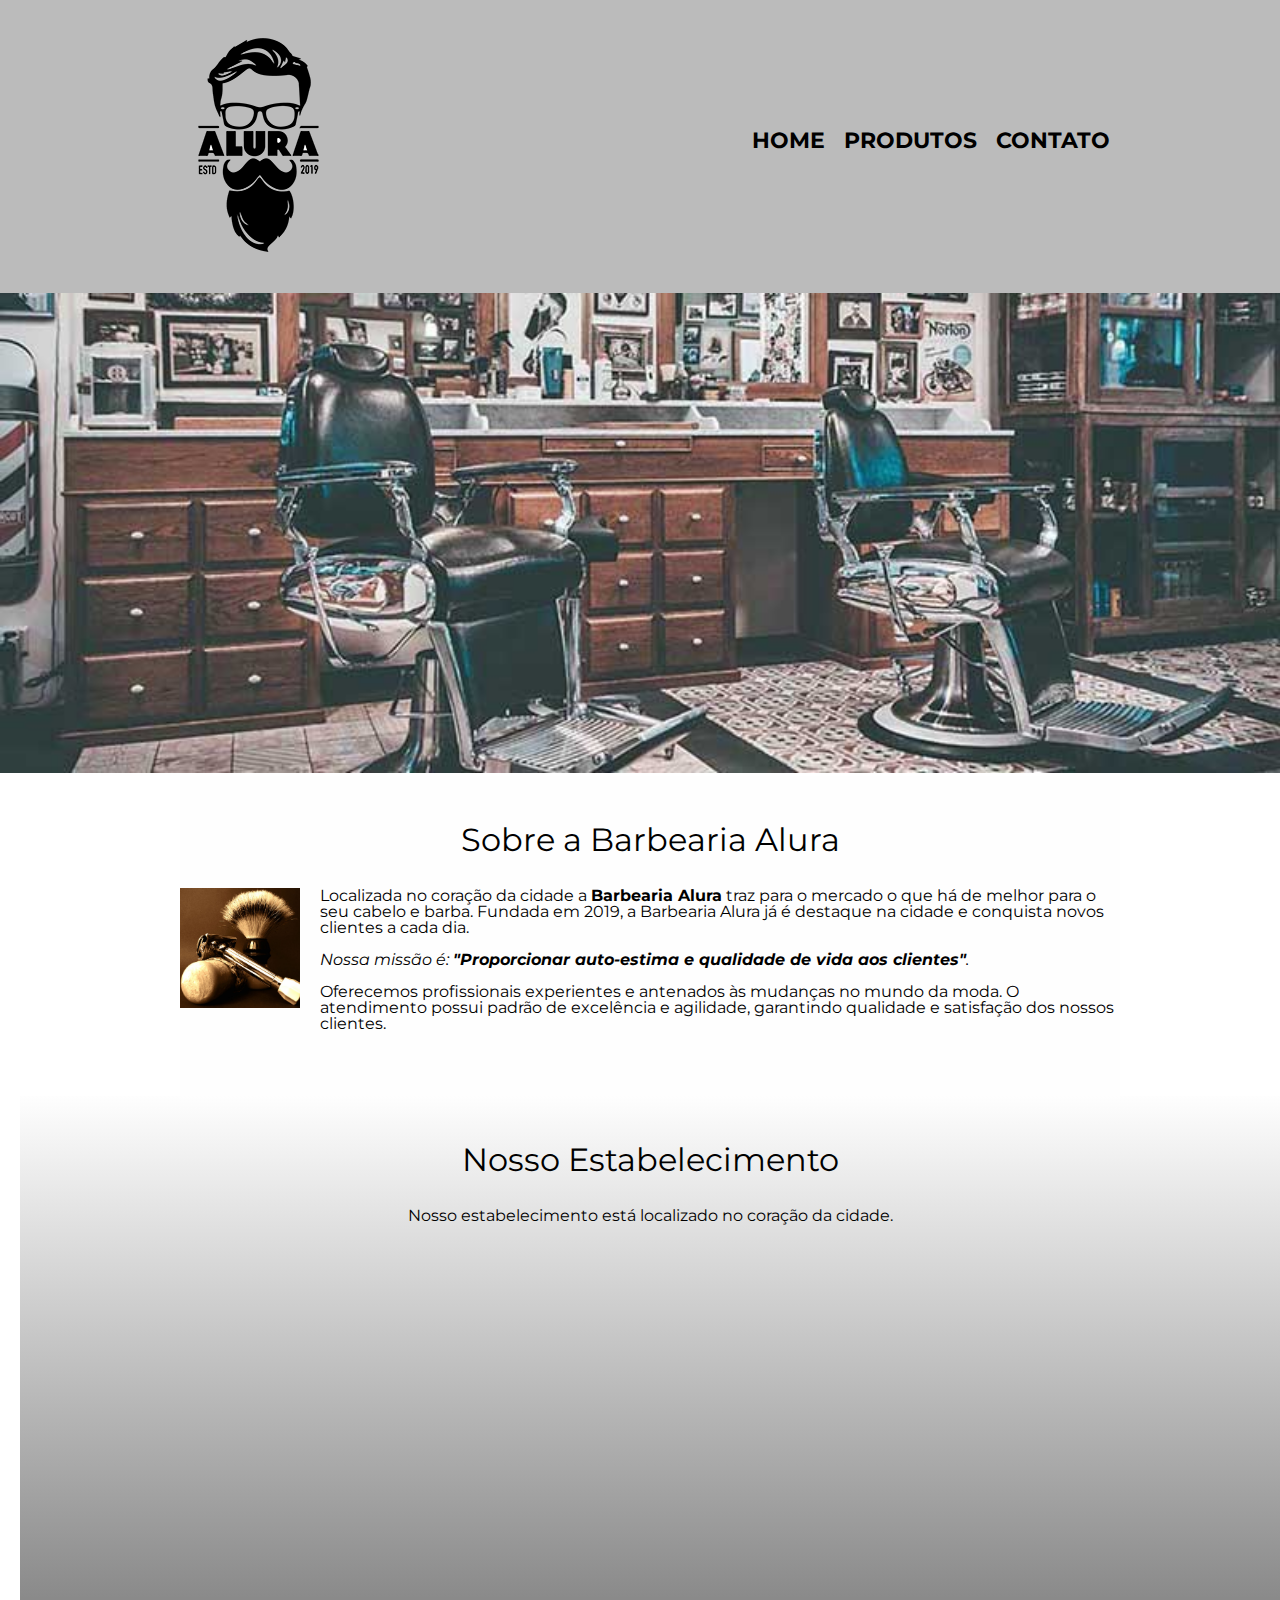
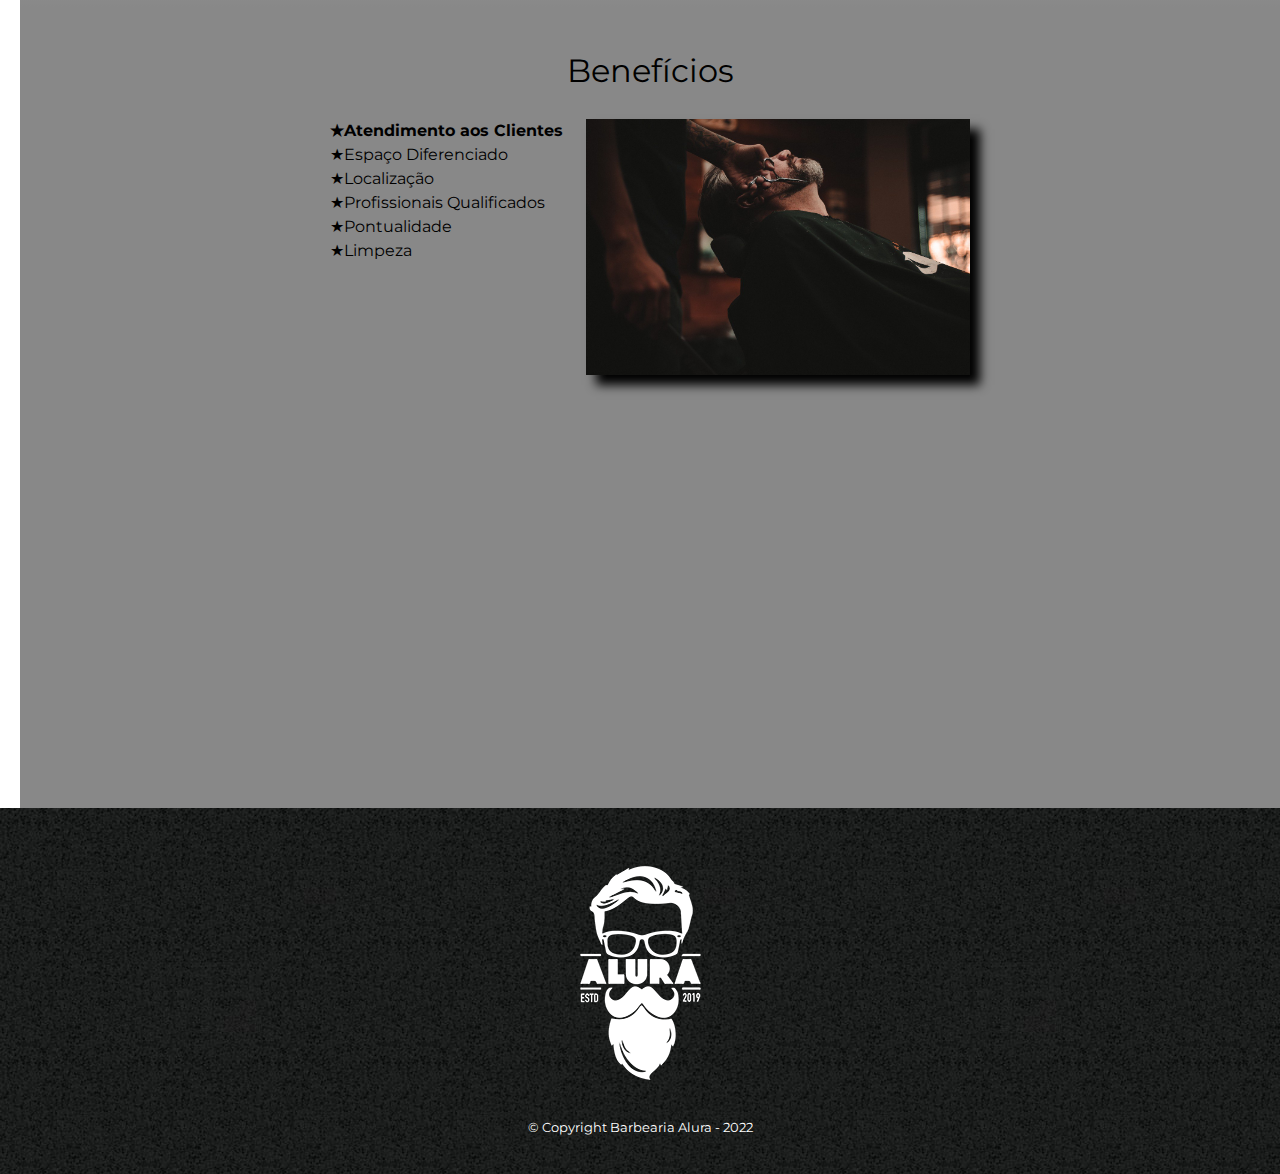
<file: index.html>
<!DOCTYPE html>
<html lang="pt-br">
   <head>
       <meta charset="UTF8">
       <meta name="viewport" content="width=device-width, initial-scale=1.0">
       <title>Barbearia Alura</title>

       <link rel="stylesheet" href="reset.css">
       <link rel="stylesheet" href="style.css">
       <link href="https://fonts.googleapis.com/css2?family=Montserrat&display=swap" rel="stylesheet">
   </head>

   <body>
        <header>
            <div class="caixa">
                <h1><img src="img/logo.png" alt="Logo da Barbearia Alura"></h1>

                <nav>
                    <ul>
                        <li><a href="index.html">Home</a></li>
                        <li><a href="produtos.html">Produtos</a></li>
                        <li><a href="contato.html">Contato</a></li>
                    </ul>
                </nav>
            </div>
        </header>

       <img class="banner" src="img/banner.jpg" alt="Banner Barbearia Alura">

       <main>
            <section class="principal">
                <h2 class="titulo-principal">Sobre a Barbearia Alura</h2>

                <img class="utensilios" src="img/utensilios.jpg" alt="imagem utensílios de uma barbearia.">

                <P>Localizada no coração da cidade a <strong>Barbearia Alura</strong> traz para o mercado o que há de melhor
                para o seu cabelo e barba.
                Fundada em 2019, a Barbearia Alura já é destaque na cidade e conquista novos clientes a cada dia.</P>

                <p id="missao"><em>Nossa missão é: <strong>"Proporcionar auto-estima e qualidade de vida aos
                            clientes"</strong>.</em></p>

                <p>Oferecemos profissionais experientes e antenados às mudanças no mundo da moda.
                    O atendimento possui padrão de excelência e agilidade, garantindo qualidade e satisfação dos nossos
                    clientes.</p>
            </section>

            <section class="mapa">
                <h3 class="titulo-principal">Nosso Estabelecimento</h3>
                <p>Nosso estabelecimento está localizado no coração da cidade.</p>

                <div class="mapa-conteudo">
                    <iframe src="https://www.google.com/maps/embed?pb=!1m18!1m12!1m3!1d14625.765882041584!2d-46.64119497034799!3d-23
                    .588495154709047!2m3!1f0!2f0!3f0!3m2!1i1024!2i768!4f13.1!3m3!1m2!1s0x94ce5ba6816fe839%3A0xda8627521b8e4b90!2sAlura!
                    5e0!3m2!1spt-BR!2sbr!4v1673253752635!5m2!1spt-BR!2sbr" width="100%" height="300" style="border:0;" allowfullscreen="" 
                    loading="lazy" referrerpolicy="no-referrer-when-downgrade"></iframe>
                </div>
            </section>

            <section class="beneficios">
                <h3 class="titulo-principal">Benefícios</h3>

                <div class="conteudo-beneficios">
                    <ul class="lista-beneficios">
                        <li class="itens">Atendimento aos Clientes</li>
                        <li class="itens">Espaço Diferenciado</li>
                        <li class="itens">Localização</li>
                        <li class="itens">Profissionais Qualificados</li>
                        <li class="itens">Pontualidade</li>
                        <li class="itens">Limpeza</li>
                    </ul><img src="img/beneficios.jpg" alt="imagem Beneficios" class="imagem__beneficios">
                </div>

                <div class="video">
                    <iframe width="100%" height="315" src="https://www.youtube.com/embed/wcVVXUV0YUY" title="YouTube video player"
                    frameborder="0" allow="accelerometer; autoplay; clipboard-write; encrypted-media; gyroscope; picture-in-picture;
                    web-share" allowfullscreen></iframe>
                </div>
            </section>
       </main>

       <footer>
            <img src="img/logo-branco.png" alt="Logo Branco da Barbearia Alura">
            <p class="copyright">&copy; Copyright Barbearia Alura - 2022</p>
       </footer>
   </body>
</html>
</file>
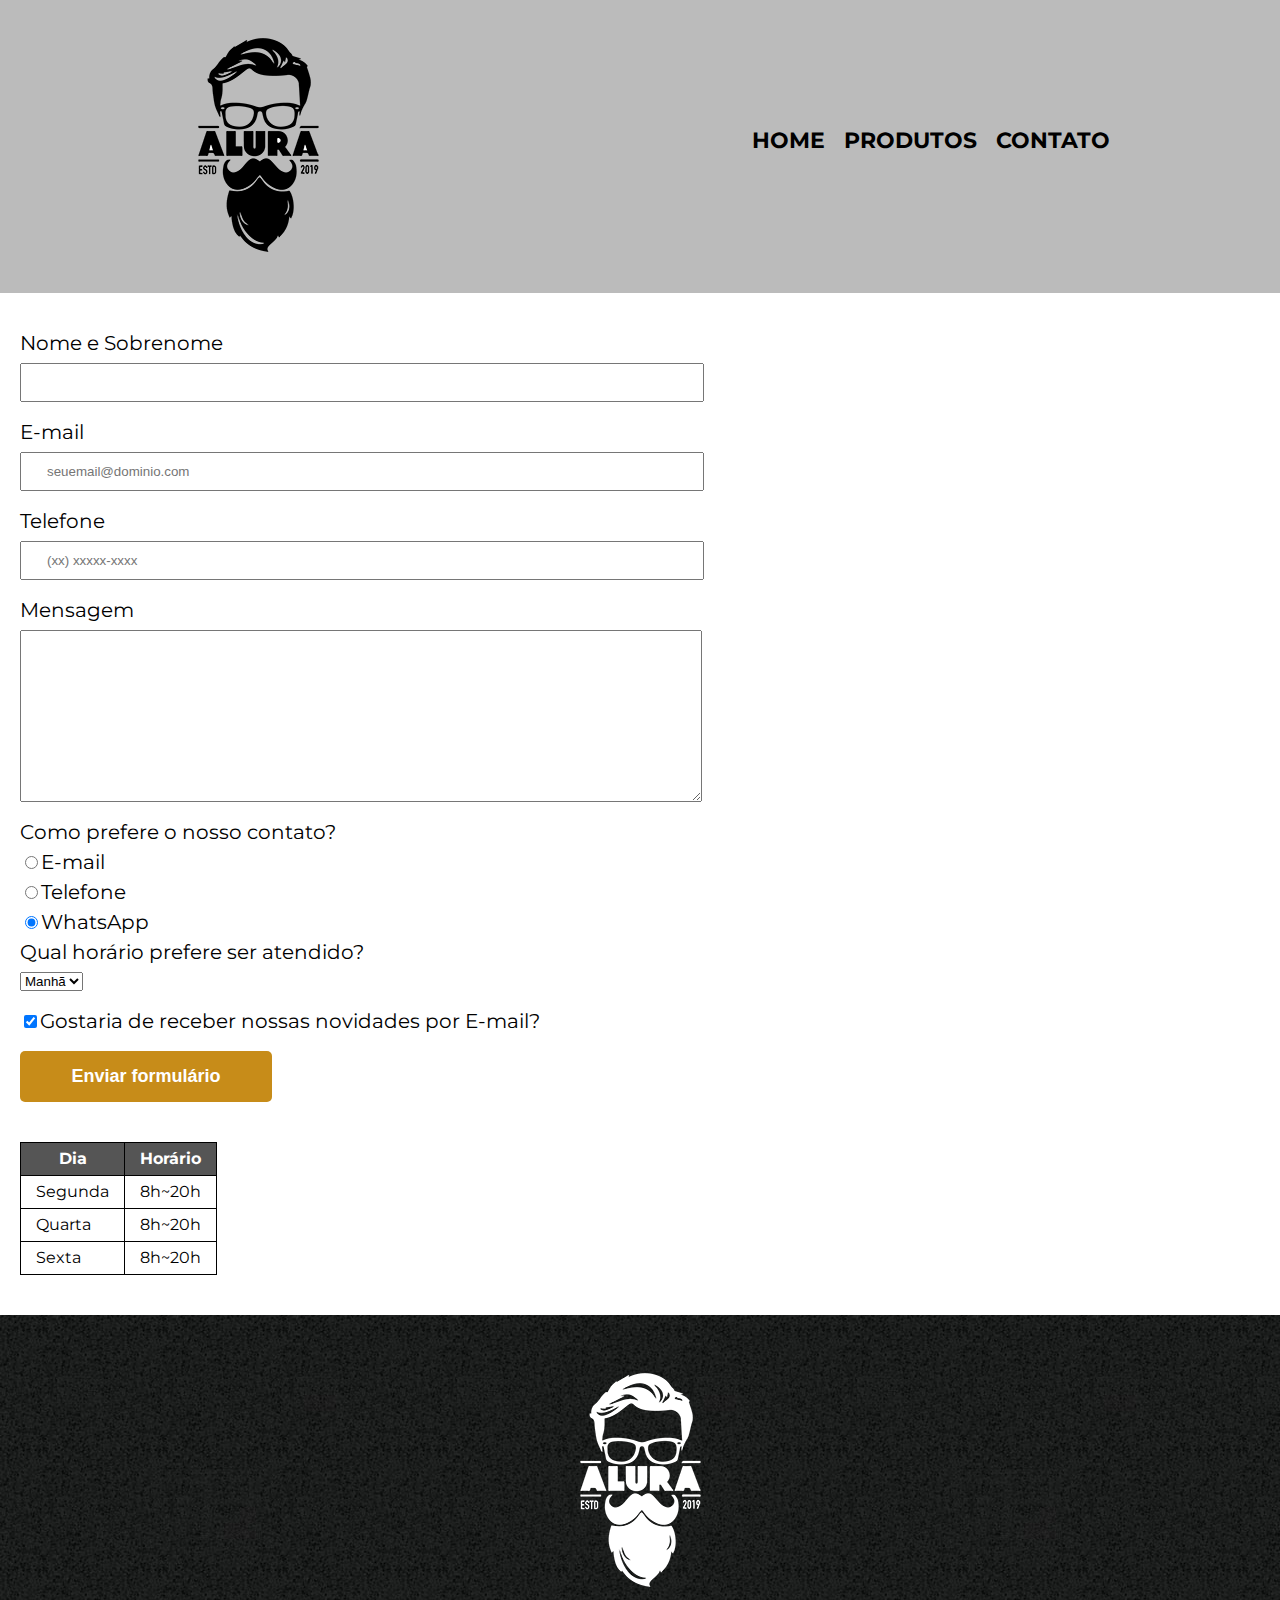
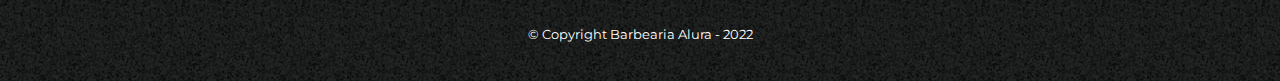
<file: contato.html>
<!DOCTYPE html>
<html lang="pt-br">
    <head>
        <meta charset="UTF-8">
        <meta name="viewport" content="width=device-width, initial-scale=1.0">
        <title>Contato - Barbearia Alura</title>

        <link rel="stylesheet" href="reset.css">
        <link rel="stylesheet" href="style.css">
        <link href="https://fonts.googleapis.com/css2?family=Montserrat&display=swap" rel="stylesheet">
    </head>
    <body>
        <header>
            <div class="caixa">
                <h1><img src="img/logo.png" alt="Logo da Barbearia Alura"></h1>

                <nav>
                    <ul>
                        <li><a href="index.html">Home</a></li>
                        <li><a href="produtos.html">Produtos</a></li>
                        <li><a href="contato.html">Contato</a></li>
                    </ul>
                </nav>
            </div>
        </header>

        <main>
            <form>
                <label for="nomesobrenome">Nome e Sobrenome</label>
                <input type="text" id="nomesobrenome" class="input-padrao" required>

                <label for="email">E-mail</label>
                <input type="email" id="email" class="input-padrao" required placeholder="seuemail@dominio.com">

                <label for="telefone">Telefone</label>
                <input type="tel" id="telefone" class="input-padrao" required placeholder="(xx) xxxxx-xxxx">

                <label for="mensagem">Mensagem</label>
                <textarea cols="70" rows="10" id="mensagem" class="input-padrao" required></textarea>

                <fieldset>
                    <legend>Como prefere o nosso contato?</legend>
                    <label for="radio-email"><input type="radio" name="contato" value=
                    "email" id="radio-email">E-mail</label>

                    <label for="radio-telefone"><input type="radio" name="contato" value=
                    "telefone" id="radio-telefone">Telefone</label>

                    <label for="radio-whatsapp"><input type="radio" name="contato" value=
                    "whatsapp" id="radio-whatsapp" checked>WhatsApp</label>
                </fieldset> 

                <fieldset>
                    <legend>Qual horário prefere ser atendido?</legend>
                    <select>
                        <option>Manhã</option>
                        <option>Tarde</option>
                        <option>Noite</option>
                    </select>
                </fieldset>

                <label class="checkbox"><input type="checkbox" 
                checked>Gostaria de receber nossas novidades por E-mail?</label>

                <input type="submit" value="Enviar formulário" class="enviar">
            </form>

            <table>
                <thead>
                    <tr>
                        <th>Dia</th>
                        <th>Horário</th>
                    </tr>
               </thead>
               <tbody>
                    <tr>
                        <td>Segunda</td>
                        <td>8h~20h</td>
                    </tr>
                    <tr>
                        <td>Quarta</td>
                        <td>8h~20h</td>
                    </tr>
                    <tr>
                        <td>Sexta</td>
                        <td>8h~20h</td>
                    </tr>
                </tbody>
            </table>
        </main>

        <footer>
            <img src="img/logo-branco.png" alt="Logo Branco da Barbearia Alura">
            <p class="copyright">&copy; Copyright Barbearia Alura - 2022</p>
        </footer>
    </body>
</html>
</file>
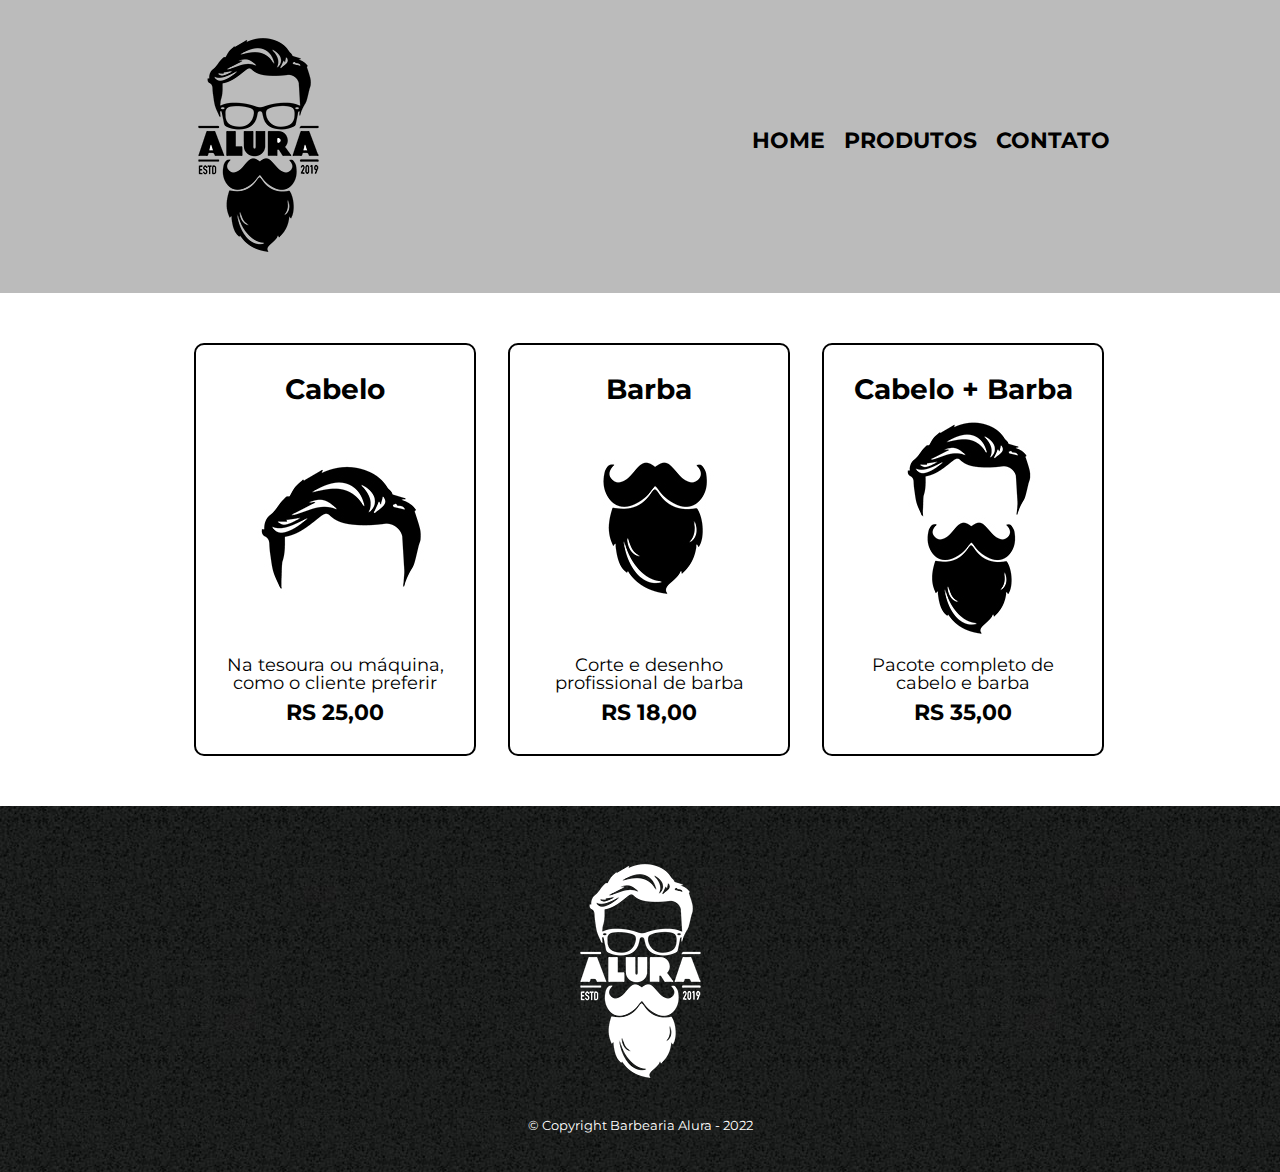
<file: produtos.html>
<!DOCTYPE html>
<html lang="pt-br">
    <head>
        <meta charset="UTF-8">
        <meta name="viewport" content="width=device-width, initial-scale=1.0">
        <title>Produtos - Barbearia Alura</title>

        <link rel="stylesheet" href="reset.css">
        <link rel="stylesheet" href="style.css">
        <link href="https://fonts.googleapis.com/css2?family=Montserrat&display=swap" rel="stylesheet">
    </head>
    <body>
        <header>
            <div class="caixa">
                <h1><img src="img/logo.png" alt="Logo da Barbearia Alura"></h1>

                <nav>
                    <ul>
                        <li><a href="index.html">Home</a></li>
                        <li><a href="produtos.html">Produtos</a></li>
                        <li><a href="contato.html">Contato</a></li>
                    </ul>
                </nav>
            </div>
        </header>

        <main>
            <ul class="produtos">
                <li>
                    <h2>Cabelo</h2>
                    <img src="img/cabelo.jpg">
                    <p class="produto-descricao">Na tesoura ou máquina, como o cliente preferir</p>
                    <p class="produto-preço">RS 25,00</p>
                </li>
                <li>
                    <h2>Barba</h2>
                    <img src="img/barba.jpg">
                    <p class="produto-descricao">Corte e desenho profissional de barba</p>
                    <p class="produto-preço">RS 18,00</p>
                </li>
                <li>
                    <h2>Cabelo + Barba</h2>
                    <img src="img/cabelo+barba.jpg">
                    <p class="produto-descricao">Pacote completo de cabelo e barba</p>
                    <p class="produto-preço">RS 35,00</p>
                </li>
            </ul>
        </main>

        <footer>
            <img src="img/logo-branco.png" alt="Logo Branco da Barbearia Alura">
            <p class="copyright">&copy; Copyright Barbearia Alura - 2022</p>
        </footer>
    </body>
</html>
</file>
<file: style.css>
:root {
    --font: 'Montserrat', sans-serif;
    --cor-primaria: #BBBBBB;
    --cor-secundaria: #000000;
    --cor-terciaria: #C78C19;
    --cor-active: #088C19;
    --cor-alternativa: #FFFFFF;
    --cor-alternativa-2: #FEFEFE;
    --cor-alternativa-3: #555555;
    --cor-alternativa-4: #888888;
    --cor-enviar-hover: darkorange;
}

body {
    font-family: var(--font);
}

header {
    background: var(--cor-primaria);
    padding: 20px 0;
}

/* css da pagina de produtos */
.caixa {
    position: relative;
    width: 940px;
    margin: 0 auto;
}

nav {
    position: absolute;
    top: 110px;
    right: 0;
}

nav li {
    display: inline;
    margin: 0 0 0 15px;
}

nav a {
    text-transform: uppercase;
    color: var(--cor-secundaria);
    font-weight: bold;
    font-size: 22px;
    text-decoration: none;
}

nav a:hover {
    color: var(--cor-terciaria);
    text-decoration: underline;
}

.produtos {
    width: 940px;
    margin: 0 auto;
    padding: 50px 0;
}

.produtos li {
    display: inline-block;
    text-align: center;
    width: 30%;
    vertical-align: top;
    margin: 0 1.5%;
    padding: 30px 20px;
    box-sizing: border-box;
    border: 2px solid var(--cor-secundaria);
    border-radius: 10px;
}

.produtos li:hover {
    border-color: var(--cor-terciaria);
}

.produtos li:active {
    border-color: var(--cor-active);
}

.produtos li:hover h2 {
    font-size: 30px;
}

.produtos h2 {
    font-size: 28px;
    font-weight: bold;
}

.produto-descricao {
    font-size: 18px;
}

.produto-preço {
    font-size: 22px;
    font-weight: bold;
    margin-top: 10px;
}

/* css do rodapé */
footer {
    text-align: center;
    background: url("img/bg.jpg");
    padding: 40px 0;
}

.copyright {
    color: var(--cor-alternativa);
    font-size: 13px;
    margin: 20px 0 0;
}

/* css da pagina do contato */
main {
    margin-left: 20px;
}

form {
    margin: 40px 0;
}

form label, form legend {
    display: block;
    font-size: 20px;
    margin: 0 0 10px;
}

.input-padrao {
    display: block;
    margin: 0 0 20px;
    padding: 10px 25px;
    width: 50%;
}

.checkbox {
    margin: 20px 0;
}

.enviar {
    width: 20%;
    padding: 15px 0;
    background: var(--cor-terciaria);
    color: var(--cor-alternativa);
    font-weight: bold;
    font-size: 18px;
    border: none;
    border-radius: 5px;
    transition: 1s all;
    cursor: pointer;
}

.enviar:hover {
    background: var(--cor-enviar-hover);
    transform: scale(1.1);
}

table {
    margin: 20px 0 40px;
}

thead {
    background: var(--cor-alternativa-3);
    color: var(--cor-alternativa);
    font-weight: bold;
}

td, th {
    border: 1px solid var(--cor-secundaria);
    padding: 8px 15px;
}
/* css da página inicial */
.banner {
    width: 100%;
}

.titulo-principal {
    text-align: center;
    font-size: 2em;
    margin: 0 0 1em;
    clear: left;
}

.principal {
    padding: 3em 0;
    background: var(--cor-alternativa-2);
    width: 940px;
    margin: 0 auto;
}

.principal p {
    margin: 0 0 1em;
}

.principal strong {
    font-weight: bold;
}

.principal em {
    font-style: italic;
}

.utensilios {
    width: 120px;
    float: left;
    margin: 0 20px 20px 0;
}

.mapa {
    padding: 3em 0;
    background: linear-gradient(var(--cor-alternativa-2), var(--cor-alternativa-4));
}

.mapa-conteudo {
    width: 940px;
    margin: 0 auto;
}

.mapa p {
    margin: 0 0 2em;
    text-align: center;
}

.beneficios {
    padding: 3em 0;
    background: var(--cor-alternativa-4);
}

.conteudo-beneficios {
    width: 640px;
    margin: 0 auto;
}

.lista-beneficios {
    width: 40%;
    display: inline-block;
    vertical-align: top;
}

.itens {
    line-height: 1.5;
}

.itens:first-child {
    font-weight: bold;
}

.itens::before {
    content: "★";
}

.imagem__beneficios {
    width: 60%;
    opacity: 1;
    transition: 400ms;
    box-shadow: 10px 10px 10px 0 var(--cor-secundaria);
}

.imagem__beneficios:hover {
    opacity: 0.3;
}

.video {
    width: 560px;
    margin: 2em auto;
}

@media screen and (max-width: 375px) {
    .caixa, .principal, .conteudo-beneficios, .mapa-conteudo, .video, form {
        width: auto;
    }
    .input-padrao, .enviar {
        width: 80%;
    }
    nav a {
        font-size: 16px;
        font-weight: bold;
    }
}

@media screen and (max-width: 425px) {
    .caixa, .principal, .conteudo-beneficios, .mapa-conteudo, .video, .produtos, form {
        width: auto;
    }
    .produtos li {
        width: 95%;
        margin-top: 15px;
    }
}

@media screen and (max-width: 470px) {
    nav {
    display: flex;
    justify-content: center;    
    }
    p {
        font-size: 18px;
    }
    .lista-beneficios {
        font-size: 18px;
    }
    .imagem-beneficios {
        margin: 0 0 0 40px;
    }
}

@media screen and (max-width: 480px) {
    .caixa, .principal, .conteudo-beneficios, .mapa-conteudo, .video, .produtos, form {
        width: auto;
    }
    .mapa-conteudo, .video, .utensilios {
        margin: 9px;
    }
    .caixa {
        text-align: center;
    }
    nav {
        position: static;
    }
    .principal {
        padding: 1em 0;
    }
    .principal h2 {
        padding: 0px 12px;
        line-height: 1.5;
    }
    .itens {
        padding: 0 10px;
    }
    .lista-beneficios {
        width: 100%;
    }
    .imagem-beneficios {
        margin: 9px;
        width: 95%;
    }
    .produtos li {
        width: 95%; 
        margin-top: 15px;
    }
    form select {
        width: 72%;
    }
}

@media screen and (max-width: 900px) {
    .caixa, .principal, .conteudo-beneficios, .mapa-conteudo, .video, .produtos, form {
        width: auto;
    }
    .utensilios, .mapa-conteudo, .video {
        margin: 9px;
    }
    .itens {
        margin: 0 0 0 30px;
    }
   .imagem-beneficios {
    width: 70%;
    margin-left: 2.5em;
    margin-bottom: 2em;
   }
   .produtos li {
    width: 95%; 
    margin-top: 15px;
    }
}

@media screen and (max-width: 950px) {
    .caixa, .principal, .conteudo-beneficios, .mapa-conteudo, .video, .produtos, form  {
        width: auto;
    }
    .produtos li {
        width: 95%; 
        margin-top: 15px;
    }
}
</file>
